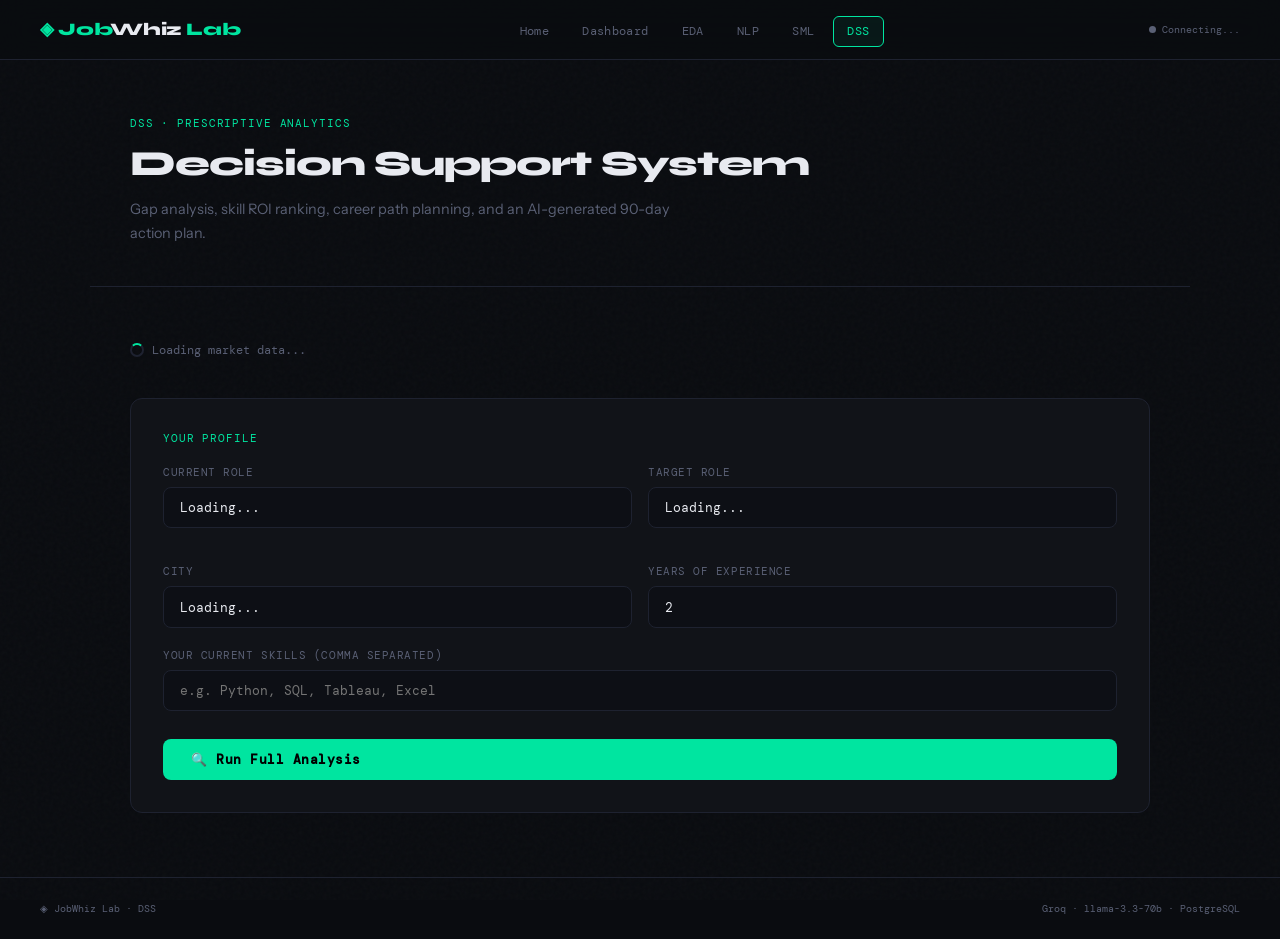
<file: frontend/dss.html>
<!DOCTYPE html>
<html lang="en">
<head>
<meta charset="UTF-8"/>
<meta name="viewport" content="width=device-width, initial-scale=1.0"/>
<title>JobWhiz Lab — DSS</title>
<link href="https://fonts.googleapis.com/css2?family=Syne:wght@400;600;700;800&family=DM+Mono:wght@300;400;500&family=Instrument+Sans:wght@400;500;600&display=swap" rel="stylesheet"/>
<link rel="stylesheet" href="css/style.css"/>
</head>
<body data-page="dss">

<nav>
  <a class="nav-logo" href="index.html">◈ Job<span>Whiz</span> Lab</a>
  <ul class="nav-links">
    <li><a href="index.html">Home</a></li>
    <li><a href="index.html#dashboard">Dashboard</a></li>
    <li><a href="eda.html">EDA</a></li>
    <li><a href="nlp.html">NLP</a></li>
    <li><a href="sml.html">SML</a></li>
    <li><a class="active">DSS</a></li>
  </ul>
  <div class="api-status">
    <div class="api-dot" id="apiDot"></div>
    <span id="apiLabel" style="color:var(--muted)">Connecting...</span>
  </div>
</nav>

<div class="page active" id="page-dss">
  <div class="page-hero">
    <div class="page-hero-meta">DSS · PRESCRIPTIVE ANALYTICS</div>
    <h2>Decision Support System</h2>
    <p>Gap analysis, skill ROI ranking, career path planning, and an AI-generated 90-day action plan.</p>
  </div>

  <div class="page-body">

    <!-- Market Pulse -->
    <div id="market-pulse" class="anim" style="margin-bottom:1.5rem">
      <div class="loading"><div class="spinner"></div>Loading market data...</div>
    </div>

    <!-- Profile Form -->
    <div class="dss-form anim" style="margin-bottom:1.5rem">
      <div style="font-family:var(--font-mono);font-size:.68rem;color:var(--accent);letter-spacing:.08em;margin-bottom:1.25rem">YOUR PROFILE</div>
      <div class="dss-grid">
        <div class="field">
          <label>Current Role</label>
          <select id="currentRole"><option>Loading...</option></select>
        </div>
        <div class="field">
          <label>Target Role</label>
          <select id="targetRole"><option>Loading...</option></select>
        </div>
        <div class="field">
          <label>City</label>
          <select id="dssCity"><option>Loading...</option></select>
        </div>
        <div class="field">
          <label>Years of Experience</label>
          <input type="text" id="dssExperience" placeholder="e.g. 2" value="2"/>
        </div>
      </div>
      <div class="field">
        <label>Your Current Skills (comma separated)</label>
        <input type="text" id="dssSkills" placeholder="e.g. Python, SQL, Tableau, Excel"/>
      </div>
      <button class="btn btn-primary btn-lg" id="dssRunBtn" onclick="runDSSAnalysis()" style="width:100%;margin-top:.5rem">
        🔍 Run Full Analysis
      </button>
    </div>

    <!-- Results (hidden until analysis runs) -->
    <div class="dss-results" id="dss-results">

      <!-- Gap Analysis -->
      <div class="chart-card anim" style="margin-bottom:1.5rem">
        <h3>Gap Analysis</h3>
        <div id="gap-result"><div class="loading"><div class="spinner"></div>Analysing...</div></div>
      </div>

      <!-- Skill ROI -->
      <div class="chart-card anim" style="margin-bottom:1.5rem">
        <h3>Skill ROI Ranking — Skills Worth Learning Next</h3>
        <p style="font-family:var(--font-mono);font-size:.72rem;color:var(--muted);margin-bottom:1rem">ROI = salary premium ÷ weeks to learn. Higher is better.</p>
        <div id="roi-result"><div class="loading"><div class="spinner"></div>Computing...</div></div>
      </div>

      <!-- Career Paths -->
      <div class="chart-card anim" style="margin-bottom:1.5rem">
        <h3>Career Path Options</h3>
        <div id="paths-result"><div class="loading"><div class="spinner"></div>Loading paths...</div></div>
      </div>

      <!-- Action Plan -->
      <div class="chart-card anim" style="margin-bottom:1.5rem">
        <h3>90-Day Action Plan</h3>
        <p style="font-family:var(--font-mono);font-size:.72rem;color:var(--muted);margin-bottom:1rem">Personalised week-by-week plan generated by AI based on your profile.</p>
        <button class="btn btn-primary" id="get-plan-btn" onclick="getActionPlan()" style="display:none;margin-bottom:1rem">
          🤖 Generate My 90-Day Plan
        </button>
        <div id="plan-result"></div>
      </div>

    </div>

  </div>
  <footer>
    <span>◈ JobWhiz Lab · DSS</span>
    <span>Groq · llama-3.3-70b · PostgreSQL</span>
  </footer>
</div>

<script type="module" src="js/app.js"></script>
</body>
</html>
</file>
<file: frontend/css/style.css>
/* ═══════════════════════════════════════════════
   JobWhiz Lab — style.css  (single source of truth)
   ═══════════════════════════════════════════════ */

/* ── Variables ── */
:root {
  --bg:         #0a0c10;
  --surface:    #111318;
  --border:     #1e2230;
  --accent:     #00e5a0;
  --accent2:    #4f8bff;
  --warn:       #ffb340;
  --danger:     #ff4f6b;
  --purple:     #b57bee;
  --teal:       #00c9d4;
  --text:       #e8eaf0;
  --muted:      #5a6075;
  --muted2:     #3a3f55;
  --font-head:  'Syne', sans-serif;
  --font-mono:  'DM Mono', monospace;
  --font-body:  'Instrument Sans', sans-serif;
}

/* ── Reset ── */
*, *::before, *::after { box-sizing: border-box; margin: 0; padding: 0; }
body {
  background: var(--bg);
  color: var(--text);
  font-family: var(--font-body);
  min-height: 100vh;
  overflow-x: hidden;
}
body::before {
  content: '';
  position: fixed; inset: 0;
  background-image: url("data:image/svg+xml,%3Csvg viewBox='0 0 256 256' xmlns='http://www.w3.org/2000/svg'%3E%3Cfilter id='n'%3E%3CfeTurbulence type='fractalNoise' baseFrequency='0.9' numOctaves='4' stitchTiles='stitch'/%3E%3C/filter%3E%3Crect width='100%25' height='100%25' filter='url(%23n)' opacity='1'/%3E%3C/svg%3E");
  opacity: .025; pointer-events: none; z-index: 0;
}

/* ── Nav ── */
nav {
  position: fixed; top: 0; left: 0; right: 0; z-index: 100;
  display: flex; align-items: center; justify-content: space-between;
  padding: 0 2.5rem; height: 60px;
  background: rgba(10,12,16,.92); backdrop-filter: blur(16px);
  border-bottom: 1px solid var(--border);
}
.nav-logo {
  font-family: var(--font-head); font-weight: 800; font-size: 1.1rem;
  color: var(--accent); letter-spacing: -.02em; text-decoration: none;
}
.nav-logo span { color: var(--text); }
.nav-links { display: flex; gap: .25rem; list-style: none; }
.nav-links a {
  font-family: var(--font-mono); font-size: .75rem; color: var(--muted);
  text-decoration: none; padding: .4rem .85rem; border-radius: 6px;
  border: 1px solid transparent; transition: all .2s; letter-spacing: .03em; cursor: pointer;
}
.nav-links a:hover, .nav-links a.active {
  color: var(--accent); border-color: var(--accent); background: rgba(0,229,160,.06);
}
.api-status { display: flex; align-items: center; gap: .4rem; font-family: var(--font-mono); font-size: .65rem; }
.api-dot { width: 7px; height: 7px; border-radius: 50%; background: var(--muted); }
.api-dot.live { background: var(--accent); box-shadow: 0 0 6px var(--accent); animation: pulse 2s infinite; }
@keyframes pulse { 0%, 100% { opacity: 1; } 50% { opacity: .4; } }

/* ── Page layout ── */
.page { display: none; padding-top: 60px; min-height: 100vh; position: relative; z-index: 1; }
.page.active { display: block; }
.page-hero {
  padding: 3.5rem 2.5rem 2.5rem;
  border-bottom: 1px solid var(--border);
  max-width: 1100px; margin: 0 auto;
}
.page-hero-meta { font-family: var(--font-mono); font-size: .68rem; color: var(--accent); letter-spacing: .08em; margin-bottom: .75rem; }
.page-hero h2 { font-family: var(--font-head); font-size: 2.2rem; font-weight: 800; letter-spacing: -.03em; margin-bottom: .75rem; }
.page-hero p { font-size: .9rem; color: var(--muted); max-width: 560px; line-height: 1.7; }
.page-body { max-width: 1100px; margin: 0 auto; padding: 2.5rem; }

/* ── Hero (index only) ── */
.hero {
  min-height: calc(100vh - 60px);
  display: flex; flex-direction: column; align-items: center; justify-content: center;
  padding: 4rem 2.5rem; position: relative; overflow: hidden; text-align: center;
}
.hero-grid {
  position: absolute; inset: 0;
  background-image: linear-gradient(rgba(0,229,160,.04) 1px, transparent 1px),
                    linear-gradient(90deg, rgba(0,229,160,.04) 1px, transparent 1px);
  background-size: 48px 48px;
}
.hero-glow {
  position: absolute; top: 40%; left: 50%; transform: translate(-50%, -50%);
  width: 700px; height: 700px;
  background: radial-gradient(circle, rgba(0,229,160,.07) 0%, transparent 70%);
  pointer-events: none;
}
.hero-badge {
  display: inline-flex; align-items: center; gap: .5rem;
  font-family: var(--font-mono); font-size: .7rem; color: var(--accent);
  border: 1px solid rgba(0,229,160,.3); padding: .35rem .85rem; border-radius: 999px;
  margin-bottom: 2rem; animation: fadeUp .6s ease both;
}
.hero h1 {
  font-family: var(--font-head); font-size: clamp(2.8rem, 6vw, 5rem);
  font-weight: 800; line-height: 1.05; letter-spacing: -.03em;
  margin-bottom: 1.5rem; animation: fadeUp .6s ease .1s both;
}
.hero h1 em { font-style: normal; color: var(--accent); }
.hero-sub {
  font-size: 1.05rem; color: var(--muted); line-height: 1.7;
  max-width: 560px; margin: 0 auto 2.5rem; animation: fadeUp .6s ease .2s both;
}
.hero-actions { display: flex; gap: 1rem; justify-content: center; flex-wrap: wrap; animation: fadeUp .6s ease .3s both; }
@keyframes fadeUp { from { opacity: 0; transform: translateY(16px); } to { opacity: 1; transform: translateY(0); } }

/* ── Buttons ── */
.btn {
  font-family: var(--font-mono); font-size: .72rem; font-weight: 500;
  padding: .45rem 1rem; border-radius: 6px; border: none; cursor: pointer;
  transition: all .2s; letter-spacing: .04em; text-decoration: none; display: inline-flex; align-items: center; gap: .4rem;
}
.btn-ghost { background: transparent; color: var(--muted); border: 1px solid var(--border); }
.btn-ghost:hover { color: var(--text); border-color: var(--muted); }
.btn-primary { background: var(--accent); color: #000; font-weight: 600; }
.btn-primary:hover { background: #00ffb3; }
.btn-lg { font-size: .8rem; padding: .75rem 1.75rem; border-radius: 8px; }

/* ── Live stats strip ── */
.live-stats {
  display: grid; grid-template-columns: repeat(auto-fit, minmax(180px, 1fr));
  gap: 1px; background: var(--border);
  border-top: 1px solid var(--border); border-bottom: 1px solid var(--border);
}
.stat-card { background: var(--surface); padding: 2rem 1.5rem; text-align: center; }
.stat-num { font-family: var(--font-head); font-size: 2.2rem; font-weight: 800; color: var(--accent); letter-spacing: -.03em; }
.stat-label { font-family: var(--font-mono); font-size: .68rem; color: var(--muted); margin-top: .3rem; letter-spacing: .04em; }

/* ── Feature grid cards ── */
.feature-card {
  background: var(--surface); border: 1px solid var(--border); border-radius: 12px;
  padding: 1.5rem; cursor: pointer; transition: border-color .2s, transform .2s;
  text-decoration: none; display: block;
}
.feature-card:hover { border-color: var(--accent); transform: translateY(-2px); }
.feature-card .tag {
  font-family: var(--font-mono); font-size: .62rem; color: var(--accent);
  letter-spacing: .08em; margin-bottom: .75rem;
}
.feature-card h3 { font-family: var(--font-head); font-size: 1rem; font-weight: 700; margin-bottom: .5rem; }
.feature-card p { font-size: .8rem; color: var(--muted); line-height: 1.6; }

/* ── KPI row ── */
.kpi-row { display: grid; grid-template-columns: repeat(auto-fit, minmax(160px, 1fr)); gap: 1rem; margin-bottom: 1.5rem; }
.kpi { background: var(--surface); border: 1px solid var(--border); border-radius: 10px; padding: 1.25rem; }
.kpi-val { font-family: var(--font-head); font-size: 1.8rem; font-weight: 800; letter-spacing: -.03em; color: var(--accent); }
.kpi-label { font-family: var(--font-mono); font-size: .65rem; color: var(--muted); margin-top: .2rem; letter-spacing: .04em; }

/* ── Chart cards ── */
.chart-grid { display: grid; grid-template-columns: repeat(auto-fit, minmax(300px, 1fr)); gap: 1rem; margin-bottom: 1.5rem; }
.chart-card { background: var(--surface); border: 1px solid var(--border); border-radius: 12px; padding: 1.5rem; }
.chart-card h3 { font-family: var(--font-mono); font-size: .72rem; color: var(--muted); letter-spacing: .06em; margin-bottom: 1.25rem; text-transform: uppercase; }

/* ── Bar charts ── */
.bar-chart { display: flex; flex-direction: column; gap: .6rem; }
.bar-row { display: grid; grid-template-columns: 110px 1fr 50px; align-items: center; gap: .75rem; }
.bar-label { font-family: var(--font-mono); font-size: .7rem; color: var(--muted); text-align: right; white-space: nowrap; overflow: hidden; text-overflow: ellipsis; }
.bar-track { height: 8px; background: var(--border); border-radius: 4px; overflow: hidden; }
.bar-fill { height: 100%; border-radius: 4px; transition: width 1s cubic-bezier(.4,0,.2,1); }
.bar-val { font-family: var(--font-mono); font-size: .68rem; color: var(--text); }

/* ── Data table ── */
.data-table { width: 100%; border-collapse: collapse; font-family: var(--font-mono); font-size: .75rem; }
.data-table th { text-align: left; padding: .75rem 1rem; border-bottom: 1px solid var(--border); color: var(--muted); letter-spacing: .05em; font-size: .65rem; text-transform: uppercase; }
.data-table td { padding: .75rem 1rem; border-bottom: 1px solid rgba(30,34,48,.5); color: var(--text); }
.data-table tr:hover td { background: rgba(0,229,160,.03); }

/* ── Loading ── */
.loading { display: flex; align-items: center; gap: .5rem; font-family: var(--font-mono); font-size: .72rem; color: var(--muted); padding: 1rem 0; }
.spinner { width: 14px; height: 14px; border: 2px solid var(--border); border-top-color: var(--accent); border-radius: 50%; animation: spin .7s linear infinite; }
.spinner-sm { width: 10px; height: 10px; border: 2px solid var(--border); border-top-color: var(--accent); border-radius: 50%; animation: spin .7s linear infinite; display: inline-block; }
@keyframes spin { to { transform: rotate(360deg); } }
.loading-inline { display: flex; align-items: center; gap: .5rem; font-family: var(--font-mono); font-size: .72rem; color: var(--muted); }

/* ── Skill chips ── */
.skill-chip {
  display: inline-flex; align-items: center; gap: .35rem;
  background: rgba(0,229,160,.08); border: 1px solid rgba(0,229,160,.25);
  color: var(--accent); font-family: var(--font-mono); font-size: .72rem;
  padding: .3rem .75rem; border-radius: 999px; margin: .25rem;
  animation: chipIn .3s ease both;
}
@keyframes chipIn { from { opacity: 0; transform: scale(.8); } to { opacity: 1; transform: scale(1); } }
.chip { display: inline-flex; align-items: center; font-family: var(--font-mono); font-size: .7rem; padding: .25rem .65rem; border-radius: 999px; margin: .2rem; }
.chip-match { background: rgba(0,229,160,.1); border: 1px solid rgba(0,229,160,.3); color: var(--accent); }
.chip-miss   { background: rgba(255,79,107,.1); border: 1px solid rgba(255,79,107,.3); color: var(--danger); }
.chip-flag   { background: rgba(255,179,64,.1); border: 1px solid rgba(255,179,64,.3); color: var(--warn); }

/* ── Badges (EDA data quality) ── */
.badge { font-family: var(--font-mono); font-size: .65rem; padding: .2rem .55rem; border-radius: 4px; }
.badge-ok   { background: rgba(0,229,160,.1); color: var(--accent); }
.badge-warn { background: rgba(255,179,64,.1); color: var(--warn); }
.badge-info { background: rgba(79,139,255,.1); color: var(--accent2); }

/* ── ML form (SML predictor) ── */
.ml-form { background: var(--surface); border: 1px solid var(--border); border-radius: 12px; padding: 2rem; max-width: 520px; margin-bottom: 1.5rem; }
.field { margin-bottom: 1.25rem; }
.field label { display: block; font-family: var(--font-mono); font-size: .68rem; color: var(--muted); letter-spacing: .05em; text-transform: uppercase; margin-bottom: .5rem; }
.field select, .field input[type=range], .field input[type=text] {
  width: 100%; background: #0d0f15; border: 1px solid var(--border); border-radius: 8px;
  padding: .7rem 1rem; color: var(--text); font-family: var(--font-mono); font-size: .8rem;
  outline: none; transition: border-color .2s; appearance: none;
}
.field input[type=range] { padding: .3rem 0; background: transparent; border: none; }
.field select:focus, .field input:focus { border-color: var(--accent); }

/* ── Prediction result ── */
.pred-result {
  background: linear-gradient(135deg, rgba(0,229,160,.06), rgba(79,139,255,.06));
  border: 1px solid rgba(0,229,160,.25); border-radius: 12px;
  padding: 2rem; text-align: center; display: none; max-width: 520px;
}
.pred-result.show { display: block; animation: fadeUp .4s ease; }
.pred-val { font-family: var(--font-head); font-size: 3rem; font-weight: 800; color: var(--accent); letter-spacing: -.04em; }

/* ── NLP layout ── */
.nlp-demo { display: grid; grid-template-columns: 1fr 1fr; gap: 1.5rem; margin-bottom: 1.5rem; }
@media(max-width:700px) { .nlp-demo { grid-template-columns: 1fr; } }
.nlp-box { background: var(--surface); border: 1px solid var(--border); border-radius: 12px; padding: 1.5rem; }
.nlp-box label { font-family: var(--font-mono); font-size: .68rem; color: var(--muted); display: block; margin-bottom: .75rem; letter-spacing: .05em; text-transform: uppercase; }
.nlp-box textarea {
  width: 100%; background: #0d0f15; border: 1px solid var(--border); border-radius: 8px;
  padding: 1rem; color: var(--text); font-family: var(--font-mono); font-size: .78rem;
  line-height: 1.7; resize: vertical; min-height: 140px; outline: none; transition: border-color .2s;
}
.nlp-box textarea:focus { border-color: var(--accent); }

/* ── NLP Resume Analyser ── */
.upload-zone {
  border: 2px dashed var(--border); border-radius: 12px; padding: 2rem;
  text-align: center; cursor: pointer; transition: border-color .2s, background .2s;
  font-family: var(--font-mono); font-size: .8rem; color: var(--muted);
}
.upload-zone:hover, .upload-zone.has-file { border-color: var(--accent); background: rgba(0,229,160,.03); }
.file-info { display: none; margin-top: .75rem; font-family: var(--font-mono); font-size: .72rem; color: var(--accent); }
.file-info.show { display: block; }
.jd-grid { display: grid; grid-template-columns: repeat(auto-fit, minmax(200px, 1fr)); gap: .75rem; }
.jd-card {
  background: var(--surface); border: 1px solid var(--border); border-radius: 10px;
  padding: 1rem; cursor: pointer; transition: border-color .2s;
}
.jd-card:hover, .jd-card.selected { border-color: var(--accent); background: rgba(0,229,160,.04); }
.jd-title { font-family: var(--font-head); font-size: .85rem; font-weight: 700; margin-bottom: .25rem; }
.jd-company { font-family: var(--font-mono); font-size: .65rem; color: var(--muted); margin-bottom: .5rem; }
.jd-tag { font-family: var(--font-mono); font-size: .62rem; padding: .15rem .45rem; border-radius: 4px; margin-right: .3rem; background: rgba(79,139,255,.1); color: var(--accent2); }
.jd-tag.green { background: rgba(0,229,160,.1); color: var(--accent); }

.tone-btns { display: flex; gap: .5rem; flex-wrap: wrap; margin-bottom: 1rem; }
.tone-btn {
  font-family: var(--font-mono); font-size: .7rem; padding: .4rem .9rem;
  border-radius: 6px; border: 1px solid var(--border); background: transparent;
  color: var(--muted); cursor: pointer; transition: all .2s;
}
.tone-btn.active, .tone-btn:hover { color: var(--text); border-color: var(--accent); background: rgba(0,229,160,.08); }

.analyse-btn {
  width: 100%; font-family: var(--font-mono); font-size: .8rem; font-weight: 600;
  padding: .85rem; border-radius: 8px; border: none; cursor: pointer;
  transition: all .2s; margin-top: .75rem;
  background: var(--accent); color: #000;
}
.analyse-btn:hover { background: #00ffb3; }
.analyse-btn:disabled { opacity: .4; cursor: not-allowed; }
.analyse-btn.roast-btn { background: var(--danger); color: #fff; }
.analyse-btn.hype-btn  { background: var(--warn); color: #000; }
.analyse-btn.interviewer-btn { background: var(--purple); color: #fff; }

.loading-state { display: none; text-align: center; padding: 3rem; }
.loading-state.show { display: block; }
.loading-ring {
  width: 56px; height: 56px; border: 3px solid var(--border);
  border-top-color: var(--accent2); border-radius: 50%;
  animation: spin .8s linear infinite; margin: 0 auto 1.5rem;
}

.results-panel { display: none; margin-top: 2rem; }
.results-panel.show { display: block; animation: fadeUp .5s ease; }
.score-section { display: grid; grid-template-columns: 160px 1fr; gap: 2rem; align-items: start; margin-bottom: 2rem; }
@media(max-width:600px) { .score-section { grid-template-columns: 1fr; } }
.parsed-card { background: var(--surface); border: 1px solid var(--border); border-radius: 10px; padding: 1.25rem; display: none; margin-top: .75rem; }
.parsed-card.show { display: block; animation: fadeUp .3s ease; }
.parsed-row { display: flex; justify-content: space-between; padding: .4rem 0; border-bottom: 1px solid rgba(30,34,48,.5); font-family: var(--font-mono); font-size: .72rem; }
.parsed-key { color: var(--muted); }
.parsed-val { color: var(--text); text-align: right; }

.pc-grid { display: grid; grid-template-columns: 1fr 1fr; gap: 1.5rem; margin-bottom: 1.5rem; }
@media(max-width:600px) { .pc-grid { grid-template-columns: 1fr; } }
.pc-item { display: flex; gap: .5rem; align-items: flex-start; padding: .5rem 0; font-family: var(--font-mono); font-size: .75rem; line-height: 1.5; border-bottom: 1px solid rgba(30,34,48,.4); }
.pc-dot { width: 6px; height: 6px; border-radius: 50%; background: var(--accent); margin-top: .45rem; flex-shrink: 0; }
.action-item { display: flex; gap: .75rem; padding: .6rem 0; border-bottom: 1px solid rgba(30,34,48,.4); font-family: var(--font-mono); font-size: .75rem; }
.action-num { width: 20px; height: 20px; background: var(--accent2); color: #fff; border-radius: 50%; display: flex; align-items: center; justify-content: center; font-size: .65rem; font-weight: 700; flex-shrink: 0; }

/* ── SML stats strip ── */
.stat-strip { display: grid; grid-template-columns: repeat(auto-fit, minmax(140px, 1fr)); gap: 1px; background: var(--border); border-radius: 10px; overflow: hidden; margin-bottom: 1.5rem; }
.stat-cell { background: var(--surface); padding: 1.25rem; }
.stat-val { font-family: var(--font-head); font-size: 1.5rem; font-weight: 800; letter-spacing: -.03em; }
.stat-name { font-family: var(--font-mono); font-size: .62rem; color: var(--muted); margin-top: .2rem; letter-spacing: .04em; }
.stat-def { font-size: .7rem; color: var(--muted2); margin-top: .4rem; line-height: 1.4; }
.stat-cell.teal .stat-val { color: var(--teal); }
.stat-cell.blue .stat-val  { color: var(--accent2); }
.stat-cell.warn .stat-val  { color: var(--warn); }
.stat-cell.danger .stat-val { color: var(--danger); }
.stat-cell.purple .stat-val { color: var(--purple); }

/* ── Regression badges ── */
.reg-badge { font-family: var(--font-mono); font-size: .68rem; padding: .25rem .65rem; border-radius: 4px; margin-right: .4rem; margin-bottom: .4rem; display: inline-block; background: rgba(79,139,255,.1); color: var(--accent2); }
.reg-badge.warn { background: rgba(255,179,64,.1); color: var(--warn); }
.reg-badge.ok   { background: rgba(0,229,160,.1); color: var(--accent); }

/* ── Feature importance bars ── */
.fi-bar-row { display: grid; grid-template-columns: 130px 1fr 50px; align-items: center; gap: .75rem; margin-bottom: .6rem; }
.fi-label { font-family: var(--font-mono); font-size: .7rem; color: var(--muted); text-align: right; }
.fi-track { height: 10px; background: var(--border); border-radius: 5px; overflow: hidden; }
.fi-fill { height: 100%; border-radius: 5px; transition: width 1.2s cubic-bezier(.4,0,.2,1); }
.fi-pct { font-family: var(--font-mono); font-size: .7rem; color: var(--text); }

/* ── Hypothesis test ── */
.hyp-result { display: flex; gap: .75rem; align-items: flex-start; padding: .75rem; border-radius: 8px; margin-top: .75rem; }
.hyp-result.reject { background: rgba(0,229,160,.06); border: 1px solid rgba(0,229,160,.2); }
.hyp-result.fail   { background: rgba(255,179,64,.06); border: 1px solid rgba(255,179,64,.2); }
.hyp-icon { font-size: 1.2rem; }
.hyp-text { font-family: var(--font-mono); font-size: .72rem; line-height: 1.6; color: var(--muted); }
.hyp-text strong { color: var(--text); }
.p-meter { height: 6px; background: var(--border); border-radius: 3px; margin: .5rem 0; overflow: hidden; }
.p-fill { height: 100%; background: var(--accent); border-radius: 3px; transition: width 1s; }

/* ── Boxplot ── */
.boxplot-wrap { position: relative; height: 40px; background: var(--border); border-radius: 6px; overflow: hidden; margin: 1rem 0; }
.bp-line { position: absolute; top: 50%; height: 2px; width: 100%; background: var(--muted2); }
.bp-box  { position: absolute; top: 10%; height: 80%; background: rgba(0,229,160,.2); border: 1px solid var(--accent); border-radius: 3px; }
.bp-median { position: absolute; top: 5%; height: 90%; width: 2px; background: var(--warn); }
.bp-whisker { position: absolute; top: 30%; height: 40%; width: 2px; background: var(--muted); }
.bp-labels { display: flex; justify-content: space-between; font-family: var(--font-mono); font-size: .6rem; color: var(--muted); padding: .25rem 0; }

/* ── Model eval gauges ── */
.eval-grid { display: grid; grid-template-columns: repeat(auto-fit, minmax(180px, 1fr)); gap: 1rem; margin-bottom: 1.5rem; }
.eval-gauge { background: var(--surface); border: 1px solid var(--border); border-radius: 12px; padding: 1.5rem; }
.gauge-val { font-family: var(--font-head); font-size: 1.8rem; font-weight: 800; }
.gauge-name { font-family: var(--font-mono); font-size: .65rem; color: var(--muted); margin-top: .2rem; }
.gauge-bar { height: 6px; background: var(--border); border-radius: 3px; margin: .75rem 0 .25rem; }
.gauge-fill { height: 100%; border-radius: 3px; }
.gauge-scale { display: flex; justify-content: space-between; font-family: var(--font-mono); font-size: .55rem; color: var(--muted2); }
.verdict { font-family: var(--font-mono); font-size: .7rem; font-weight: 600; padding: .25rem .5rem; border-radius: 4px; display: inline-block; margin-top: .5rem; }
.verdict.good { background: rgba(0,229,160,.15); color: var(--accent); }
.verdict.ok   { background: rgba(255,179,64,.15); color: var(--warn); }
.verdict.poor { background: rgba(255,79,107,.15); color: var(--danger); }

/* ── KPI cells (EDA) ── */
.kpi-grid { display: grid; grid-template-columns: repeat(auto-fit, minmax(140px, 1fr)); gap: 1px; background: var(--border); border-radius: 10px; overflow: hidden; margin-bottom: 1.5rem; }
.kpi-cell { background: var(--surface); padding: 1.25rem; text-align: center; }
.kpi-val  { font-family: var(--font-head); font-size: 1.6rem; font-weight: 800; color: var(--accent); }
.kpi-val.blue { color: var(--accent2); }
.kpi-val.warn { color: var(--warn); }
.kpi-label  { font-family: var(--font-mono); font-size: .62rem; color: var(--muted); margin-top: .2rem; }
.kpi-insight { font-family: var(--font-mono); font-size: .6rem; color: var(--muted2); margin-top: .2rem; }

/* ── DSS ── */
.dss-form { background: var(--surface); border: 1px solid var(--border); border-radius: 12px; padding: 2rem; margin-bottom: 1.5rem; }
.dss-grid { display: grid; grid-template-columns: 1fr 1fr; gap: 1rem; }
@media(max-width:640px) { .dss-grid { grid-template-columns: 1fr; } }
.dss-results { display: none; }
.dss-results.show { display: block; animation: fadeUp .5s ease; }
.path-card { background: var(--surface); border: 1px solid var(--border); border-radius: 12px; padding: 1.5rem; margin-bottom: .75rem; }
.path-role { font-family: var(--font-head); font-size: 1rem; font-weight: 700; margin-bottom: .5rem; }
.path-meta { font-family: var(--font-mono); font-size: .7rem; color: var(--muted); margin-bottom: .75rem; }
.path-jump { font-family: var(--font-head); font-size: 1.5rem; font-weight: 800; color: var(--accent); }
.gap-card { background: var(--surface); border: 1px solid var(--border); border-radius: 12px; padding: 1.5rem; margin-bottom: 1rem; }
.roi-card { background: var(--surface); border: 1px solid rgba(0,229,160,.2); border-radius: 10px; padding: 1.25rem; }
.roi-skill { font-family: var(--font-head); font-size: .95rem; font-weight: 700; margin-bottom: .25rem; }
.roi-meta  { font-family: var(--font-mono); font-size: .68rem; color: var(--muted); }

/* ── Action plan ── */
.plan-month { background: var(--surface); border: 1px solid var(--border); border-radius: 12px; margin-bottom: 1rem; overflow: hidden; }
.plan-month-header { padding: 1rem 1.5rem; border-bottom: 1px solid var(--border); font-family: var(--font-head); font-size: .9rem; font-weight: 700; }
.plan-week { padding: 1rem 1.5rem; border-bottom: 1px solid rgba(30,34,48,.5); }
.plan-week:last-child { border-bottom: none; }
.week-num { font-family: var(--font-mono); font-size: .62rem; color: var(--accent); margin-bottom: .25rem; }
.week-focus { font-size: .85rem; font-weight: 600; margin-bottom: .25rem; }
.week-meta { font-family: var(--font-mono); font-size: .68rem; color: var(--muted); }

/* ── Score ring (NLP) ── */
.score-ring-wrap { position: relative; width: 140px; height: 140px; }
.score-center { position: absolute; top: 50%; left: 50%; transform: translate(-50%,-50%); text-align: center; }
.score-num { font-family: var(--font-head); font-size: 2rem; font-weight: 800; }
.score-pct { font-family: var(--font-mono); font-size: .6rem; color: var(--muted); }

/* ── Footer ── */
footer {
  border-top: 1px solid var(--border); padding: 1.5rem 2.5rem;
  display: flex; justify-content: space-between; align-items: center;
  font-family: var(--font-mono); font-size: .65rem; color: var(--muted);
  flex-wrap: wrap; gap: .5rem;
}

/* ── Scrollbar ── */
::-webkit-scrollbar { width: 6px; height: 6px; }
::-webkit-scrollbar-track { background: var(--bg); }
::-webkit-scrollbar-thumb { background: var(--border); border-radius: 3px; }

/* ── Animations ── */
.anim { opacity: 0; transform: translateY(20px); transition: opacity .5s, transform .5s; }

/* ── Responsive ── */
@media (max-width: 768px) {
  nav { padding: 0 1rem; }
  .nav-links { gap: 0; }
  .nav-links a { padding: .35rem .5rem; font-size: .65rem; }
  .page-hero, .page-body { padding-left: 1rem; padding-right: 1rem; }
  .hero { padding: 2rem 1rem; }
}
</file>
